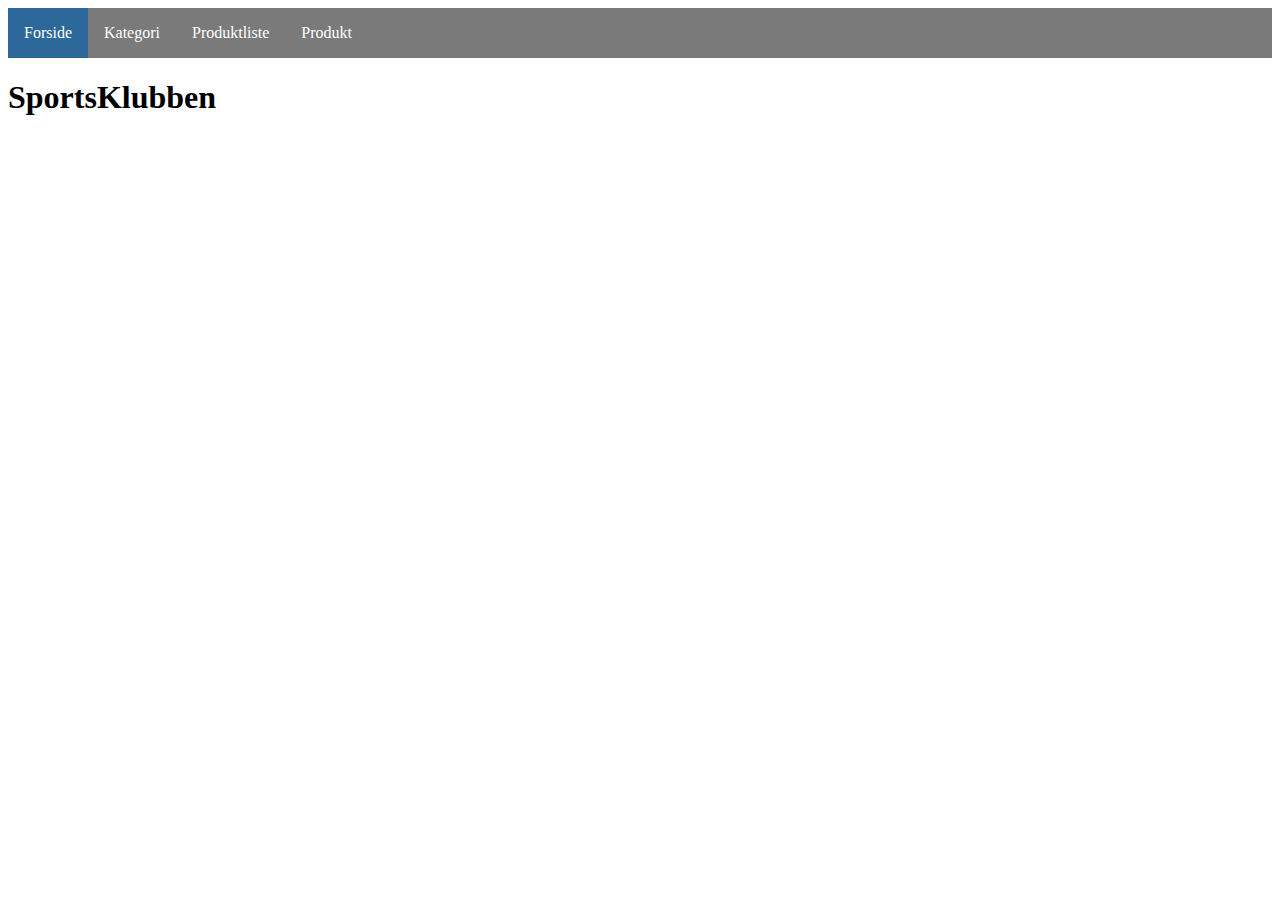
<file: index.html>
<!DOCTYPE html>
<html lang="en">
  <head>
    <meta charset="UTF-8" />
    <meta name="viewport" content="width=device-width, initial-scale=1.0" />
    <title>Sportsklubben</title>
    <link rel="stylesheet" href="style.css" />
  </head>
  <body>
    <header>
      <nav id="navbar" class="navbar">
        <ul>
          <li>
            <a href="index.html" class="home">Forside</a>
          </li>

          <li class="nav_div">
            <a href="kategori.html">Kategori</a>
          </li>
          <li class="nav_div">
            <a href="produktliste.html">Produktliste</a>
          </li>
          <li class="nav_div">
            <a href="produkt.html">Produkt</a>
          </li>
        </ul>

        <button id="burger_java" class="burger">
          <span class="icon_open">
            <svg
              xmlns="http://www.w3.org/2000/svg"
              class="icon icon-tabler icon-tabler-menu-2"
              width="44"
              height="44"
              viewBox="0 0 24 24"
              stroke-width="1.5"
              stroke="#2c3e50"
              fill="none"
              stroke-linecap="round"
              stroke-linejoin="round"
            >
              <path stroke="none" d="M0 0h24v24H0z" fill="none" />
              <path d="M4 6l16 0" />
              <path d="M4 12l16 0" />
              <path d="M4 18l16 0" />
            </svg>
          </span>
          <span class="icon_close">
            <svg
              xmlns="http://www.w3.org/2000/svg"
              class="icon icon-tabler icon-tabler-x"
              width="44"
              height="44"
              viewBox="0 0 24 24"
              stroke-width="1.5"
              stroke="#2c3e50"
              fill="none"
              stroke-linecap="round"
              stroke-linejoin="round"
            >
              <path stroke="none" d="M0 0h24v24H0z" fill="none" />
              <path d="M18 6l-12 12" />
              <path d="M6 6l12 12" />
            </svg>
          </span>
        </button>
      </nav>
    </header>
    <main><h1>SportsKlubben</h1></main>
    <script src="script.js"></script>
  </body>
</html>
</file>
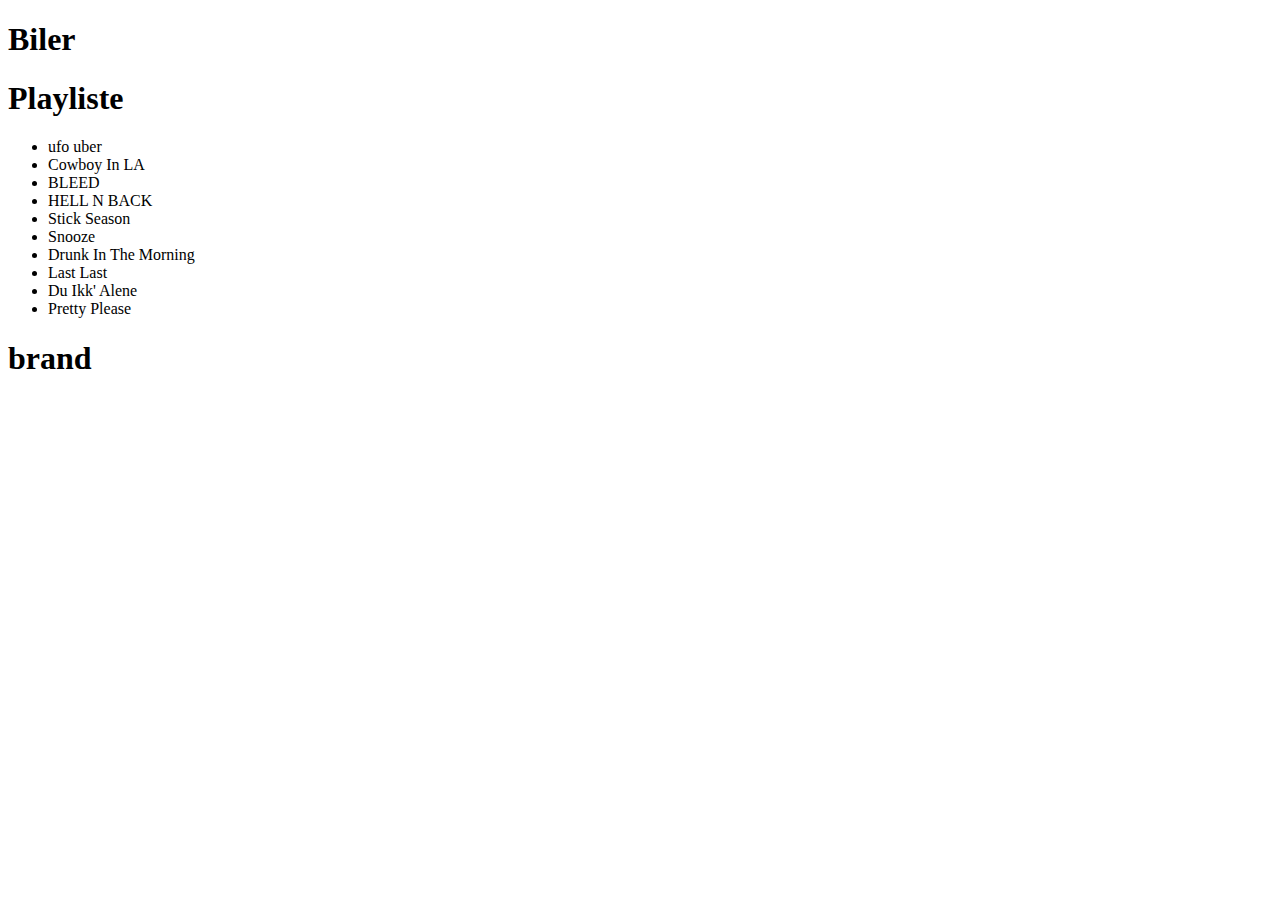
<file: array.html>
<!DOCTYPE html>
<html lang="en">
  <head>
    <meta charset="UTF-8" />
    <meta name="viewport" content="width=device-width, initial-scale=1.0" />
    <title>Frugt</title>
  </head>
  <body>
    <h1>Biler</h1>
    <template
      ><article id="bilkort">
        <img src="" alt="" />
        <h2>model</h2>
        <p>molor</p>
      </article></template
    >
    <h1>Playliste</h1>
    <ul></ul>
    <h1>brand</h1>

    <script>
      const liste = document.querySelector("ul");

      const frugter = [
        "ufo uber",
        "Cowboy In LA",
        "BLEED",
        "HELL N BACK",
        "Stick Season",
        "Snooze",
        "Drunk In The Morning",
        "Last Last",
        "Du Ikk' Alene",
        "Pretty Please",
      ];

      frugter.forEach(putListe);

      function putListe(element) {
        console.log(element);
        liste.innerHTML += "<li>" + element + "</li>";
      }
    </script>
  </body>
</html>
</file>
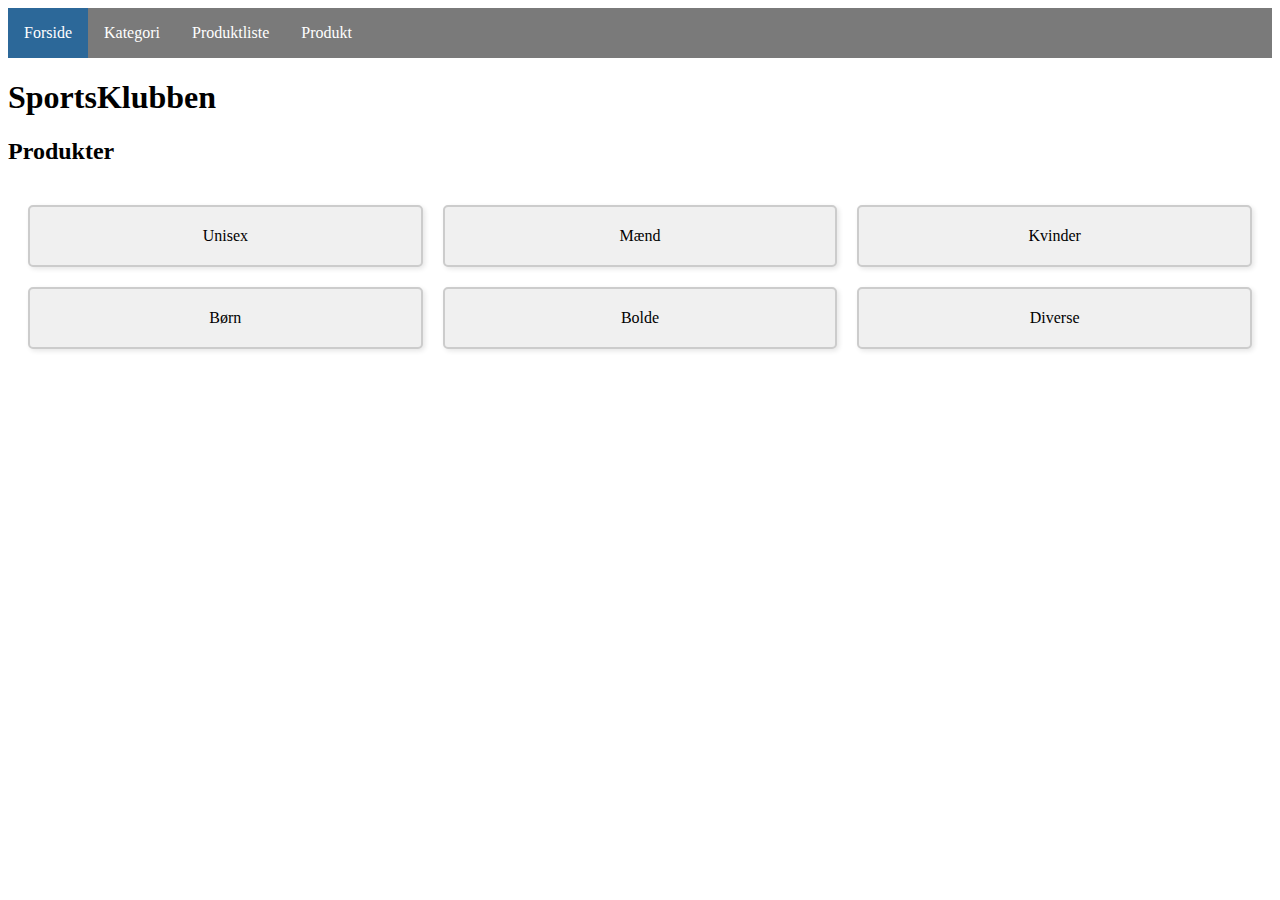
<file: kategori.html>
<!DOCTYPE html>
<html lang="en">
  <head>
    <meta charset="UTF-8" />
    <meta name="viewport" content="width=device-width, initial-scale=1.0" />
    <title>Sportsklubben</title>
    <link rel="stylesheet" href="style.css" />
    <link rel="stylesheet" href="kategori.css" />
  </head>
  <body>
    <header>
      <nav id="navbar" class="navbar">
        <ul>
          <li>
            <a href="index.html" class="home">Forside</a>
          </li>

          <li class="nav_div">
            <a href="kategori.html">Kategori</a>
          </li>
          <li class="nav_div">
            <a href="produktliste.html">Produktliste</a>
          </li>
          <li class="nav_div">
            <a href="produkt.html">Produkt</a>
          </li>
        </ul>

        <button id="burger_java" class="burger">
          <span class="icon_open">
            <svg
              xmlns="http://www.w3.org/2000/svg"
              class="icon icon-tabler icon-tabler-menu-2"
              width="44"
              height="44"
              viewBox="0 0 24 24"
              stroke-width="1.5"
              stroke="#2c3e50"
              fill="none"
              stroke-linecap="round"
              stroke-linejoin="round"
            >
              <path stroke="none" d="M0 0h24v24H0z" fill="none" />
              <path d="M4 6l16 0" />
              <path d="M4 12l16 0" />
              <path d="M4 18l16 0" />
            </svg>
          </span>
          <span class="icon_close">
            <svg
              xmlns="http://www.w3.org/2000/svg"
              class="icon icon-tabler icon-tabler-x"
              width="44"
              height="44"
              viewBox="0 0 24 24"
              stroke-width="1.5"
              stroke="#2c3e50"
              fill="none"
              stroke-linecap="round"
              stroke-linejoin="round"
            >
              <path stroke="none" d="M0 0h24v24H0z" fill="none" />
              <path d="M18 6l-12 12" />
              <path d="M6 6l12 12" />
            </svg>
          </span>
        </button>
      </nav>
    </header>
    <main>
      <h1>SportsKlubben</h1>
      <h2>Produkter</h2>
      <div class="kategori_grid">
        <div class="kategori_box">Unisex</div>
        <div class="kategori_box">Mænd</div>
        <div class="kategori_box">Kvinder</div>
        <div class="kategori_box">Børn</div>
        <div class="kategori_box">Bolde</div>
        <div class="kategori_box">Diverse</div>
      </div>
    </main>
    <script src="script.js"></script>
  </body>
</html>
</file>
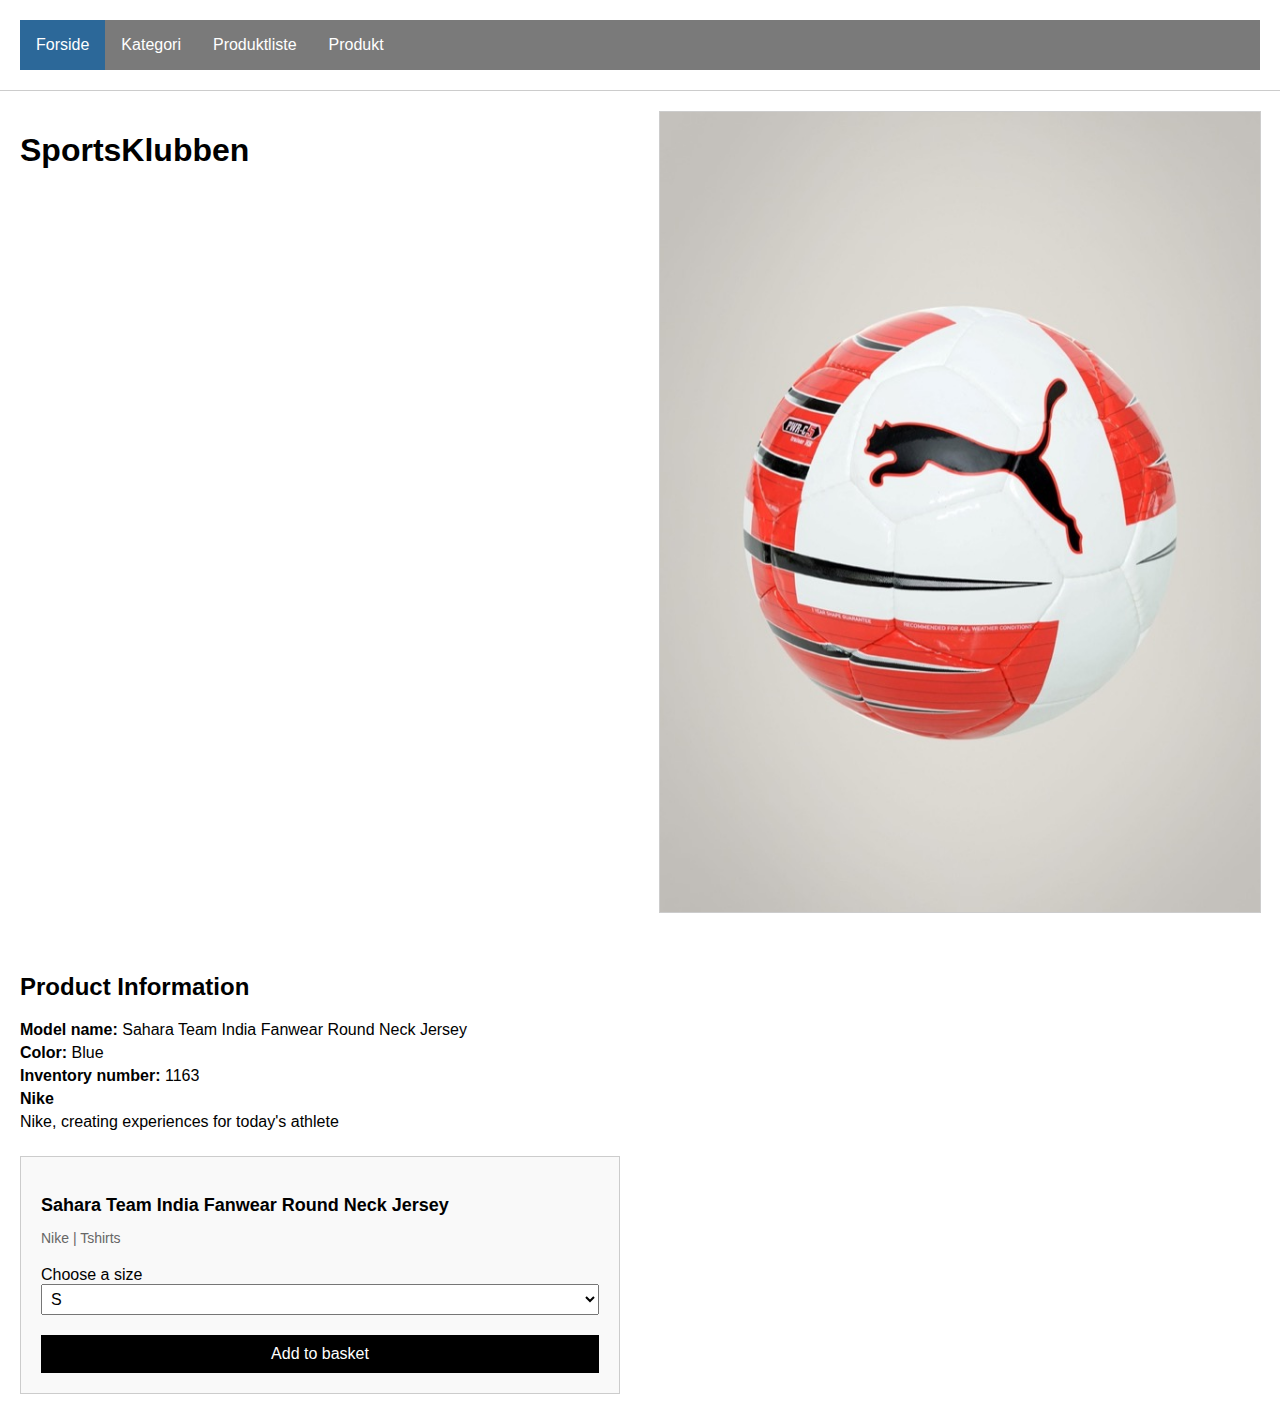
<file: produkt.html>
<!DOCTYPE html>
<html lang="en">
  <head>
    <meta charset="UTF-8" />
    <meta name="viewport" content="width=device-width, initial-scale=1.0" />
    <title>Sportsklubben</title>
    <link rel="stylesheet" href="style.css" />
    <link rel="stylesheet" href="produkt.css" />
  </head>
  <body>
    <header>
      <nav id="navbar" class="navbar">
        <ul>
          <li>
            <a href="index.html" class="home">Forside</a>
          </li>

          <li class="nav_div">
            <a href="kategori.html">Kategori</a>
          </li>
          <li class="nav_div">
            <a href="produktliste.html">Produktliste</a>
          </li>
          <li class="nav_div">
            <a href="produkt.html">Produkt</a>
          </li>
        </ul>

        <button id="burger_java" class="burger">
          <span class="icon_open">
            <svg
              xmlns="http://www.w3.org/2000/svg"
              class="icon icon-tabler icon-tabler-menu-2"
              width="44"
              height="44"
              viewBox="0 0 24 24"
              stroke-width="1.5"
              stroke="#2c3e50"
              fill="none"
              stroke-linecap="round"
              stroke-linejoin="round"
            >
              <path stroke="none" d="M0 0h24v24H0z" fill="none" />
              <path d="M4 6l16 0" />
              <path d="M4 12l16 0" />
              <path d="M4 18l16 0" />
            </svg>
          </span>
          <span class="icon_close">
            <svg
              xmlns="http://www.w3.org/2000/svg"
              class="icon icon-tabler icon-tabler-x"
              width="44"
              height="44"
              viewBox="0 0 24 24"
              stroke-width="1.5"
              stroke="#2c3e50"
              fill="none"
              stroke-linecap="round"
              stroke-linejoin="round"
            >
              <path stroke="none" d="M0 0h24v24H0z" fill="none" />
              <path d="M18 6l-12 12" />
              <path d="M6 6l12 12" />
            </svg>
          </span>
        </button>
      </nav>
    </header>

    <main class="product-container">
      <h1>SportsKlubben</h1>
      <!-- Left column: Product Image -->
      <div class="left-column">
        <img
          src="bold.webp"
          alt="Sahara Team India Fanwear Round Neck Jersey"
        />
      </div>

      <!-- Right column: Product Information and Purchase Section -->
      <div class="right-column">
        <div class="product-details">
          <h2>Product Information</h2>
          <p>
            <strong>Model name:</strong> Sahara Team India Fanwear Round Neck
            Jersey
          </p>
          <p><strong>Color:</strong> Blue</p>
          <p><strong>Inventory number:</strong> 1163</p>
          <p><strong>Nike</strong></p>
          <p>Nike, creating experiences for today's athlete</p>
        </div>
        <div class="purchase-section">
          <h3>Sahara Team India Fanwear Round Neck Jersey</h3>
          <p>Nike | Tshirts</p>
          <label for="size">Choose a size</label>
          <select id="size" name="size">
            <option value="S">S</option>
            <option value="M">M</option>
            <option value="L">L</option>
            <option value="XL">XL</option>
          </select>
          <button>Add to basket</button>
        </div>
      </div>
    </main>

    <script>
      const endpoint = "https://kea-alt-del.dk/t7/api/products?limit=50";

      const skabelon = document.querySelector("template").content;
      const sektion = document.querySelector("section");

      fetch(endpoint)
        .then((res) => res.json())
        .then(visListe);

      function visListe(data) {
        data.forEach((piece) => {
          console.log(piece);

          const kopi = skabelon.cloneNode(true);
          kopi.querySelector("h2").textContent = piece.productdisplayname;
          kopi.querySelector("h2").textContent = piece.productdisplayname;
          sektion.appendChild(kopi);
        });
      }
    </script>
    <script src="script.js"></script>
  </body>
</html>
</file>
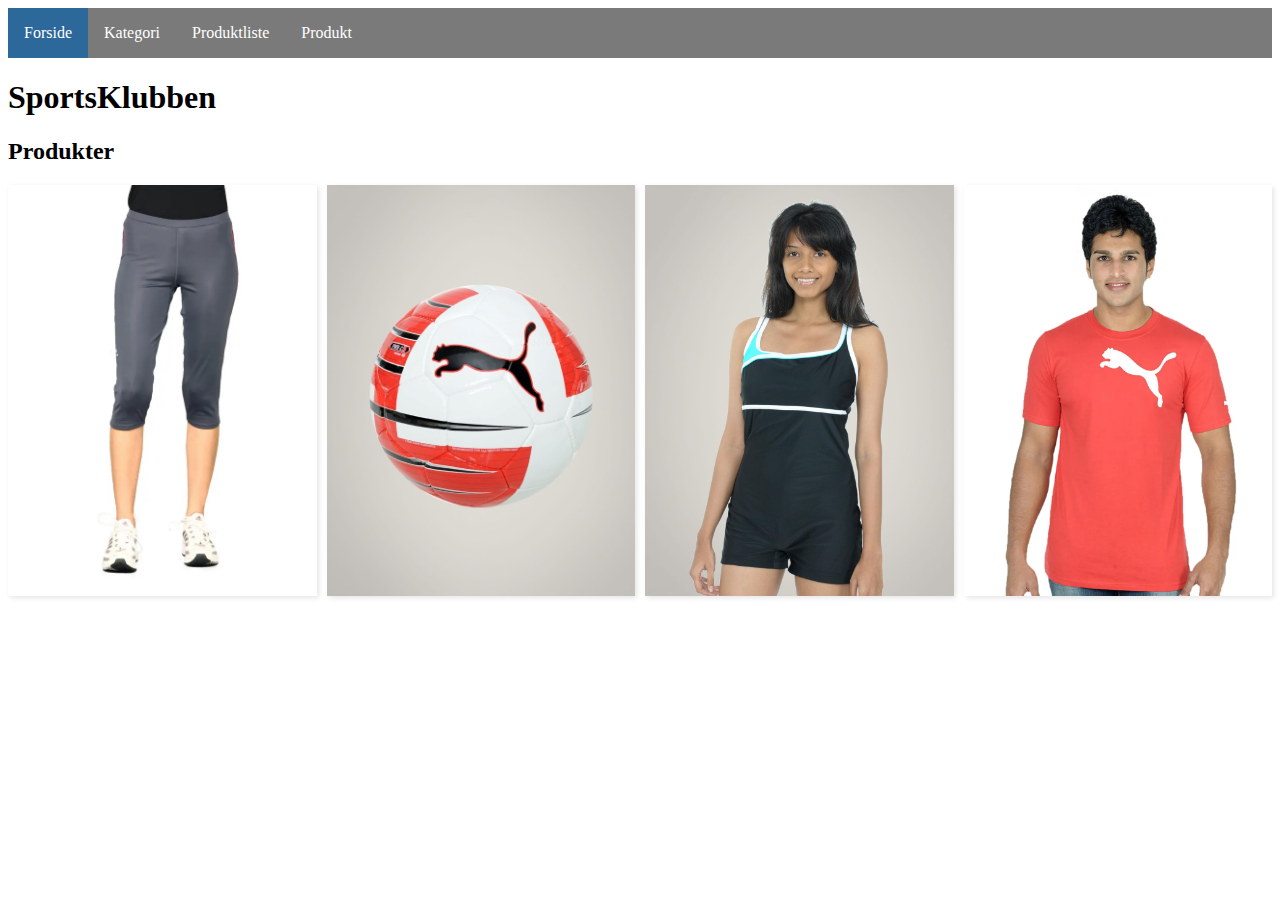
<file: produktliste.html>
<!DOCTYPE html>
<html lang="en">
  <head>
    <meta charset="UTF-8" />
    <meta name="viewport" content="width=device-width, initial-scale=1.0" />
    <title>Sportsklubben</title>
    <link rel="stylesheet" href="style.css" />
  </head>
  <body>
    <header>
      <nav id="navbar" class="navbar">
        <ul>
          <li>
            <a href="index.html" class="home">Forside</a>
          </li>

          <li class="nav_div">
            <a href="kategori.html">Kategori</a>
          </li>
          <li class="nav_div">
            <a href="produktliste.html">Produktliste</a>
          </li>
          <li class="nav_div">
            <a href="produkt.html">Produkt</a>
          </li>
        </ul>

        <button id="burger_java" class="burger">
          <span class="icon_open">
            <svg
              xmlns="http://www.w3.org/2000/svg"
              class="icon icon-tabler icon-tabler-menu-2"
              width="44"
              height="44"
              viewBox="0 0 24 24"
              stroke-width="1.5"
              stroke="#2c3e50"
              fill="none"
              stroke-linecap="round"
              stroke-linejoin="round"
            >
              <path stroke="none" d="M0 0h24v24H0z" fill="none" />
              <path d="M4 6l16 0" />
              <path d="M4 12l16 0" />
              <path d="M4 18l16 0" />
            </svg>
          </span>
          <span class="icon_close">
            <svg
              xmlns="http://www.w3.org/2000/svg"
              class="icon icon-tabler icon-tabler-x"
              width="44"
              height="44"
              viewBox="0 0 24 24"
              stroke-width="1.5"
              stroke="#2c3e50"
              fill="none"
              stroke-linecap="round"
              stroke-linejoin="round"
            >
              <path stroke="none" d="M0 0h24v24H0z" fill="none" />
              <path d="M18 6l-12 12" />
              <path d="M6 6l12 12" />
            </svg>
          </span>
        </button>
      </nav>
    </header>
    <main>
      <h1>SportsKlubben</h1>
      <h2>Produkter</h2>
      <div class="produktliste_grid">
        <ul>
          <li><img class="bukser" src="bukser.webp" alt="bukser" /></li>
          <li><img class="bold" src="bold.webp" alt="bold" /></li>
          <li><img class="woman" src="woman.webp" alt="woman" /></li>
          <li><img class="man" src="mand.webp" alt="man" /></li>
        </ul>
      </div>
    </main>
    <script src="script.js"></script>
  </body>
</html>
</file>
<file: style.css>
.navbar {
  background-color: #7a7a7a;
  color: #ffffff;
  position: relative;
}

.navbar ul {
  margin: unset;
  padding: unset;
  list-style: none;
  display: flex;
}

.navbar .nav_div {
  display: flex;
}

.navbar a {
  padding: 1em;
  display: inline-block;
  color: inherit;
  text-decoration: none;
}

.navbar a.home {
  background-color: rgb(44, 104, 153);
}

.navbar a:hover {
  background-color: #393434;
}

.navbar .burger {
  position: absolute;
  top: 0;
  right: 0;
  border: unset;
  background: unset;
  cursor: pointer;
  display: none;
}

.navbar .burger svg {
  stroke: #ffffff;
}

.navbar .burger .icon_close {
  display: none;
}

@media screen and (max-width: 650px) {
  .navbar.open ul {
    display: block;
  }

  .navbar.open .nav_div {
    display: block;
  }

  .navbar.open a {
    display: block;
  }

  .navbar .nav_div {
    display: none;
  }

  .navbar .burger {
    display: block;
  }

  .navbar.open .burger .icon_open {
    display: none;
  }

  .navbar.open .burger .icon_close {
    display: block;
  }
}

.produktliste_grid ul {
  display: grid;
  grid-template-columns: repeat(4, 1fr);
  gap: 10px;
  list-style-type: none;
  padding: 0;
  margin: 0;
}

.produktliste_grid li {
  display: flex;
  justify-content: center;
  align-items: center;
}

.produktliste_grid img {
  max-width: 100%;
  height: auto;
  box-shadow: 2px 2px 5px rgba(0, 0, 0, 0.1); /* Let skygge for dybde */
  cursor: pointer; /* Ændrer cursoren til en pegefinger ved hover */
  transition: transform 0.3s ease, box-shadow 0.3s ease; /* Glat overgang til hover-effekter */
}

.produktliste_grid img:hover {
  transform: translateY(-5px); /* Løfter boksen en smule op */
  box-shadow: 4px 4px 10px rgba(0, 0, 0, 0.2); /* Forstærker skyggen ved hover */
  background-color: #e0e0e0; /* Ændrer baggrundsfarven en smule ved hover */
}
</file>
<file: kategori.css>
.kategori_grid {
  display: grid;
  grid-template-columns: repeat(3, 1fr); /* Tre kolonner */
  gap: 20px; /* Afstand mellem boksene */
  padding: 20px; /* Indre margin for grid'en */
}

.kategori_box {
  background-color: #f0f0f0; /* Lys grå baggrund */
  padding: 20px; /* Indre margin for hver boks */
  text-align: center; /* Centrer tekst i boksen */
  border: 2px solid #ccc; /* Tynd kant omkring boksen */
  border-radius: 5px; /* Bløde hjørner */
  font-size: 16px; /* Juster tekststørrelse */
  box-shadow: 2px 2px 5px rgba(0, 0, 0, 0.1); /* Let skygge for dybde */
  cursor: pointer; /* Ændrer cursoren til en pegefinger ved hover */
  transition: transform 0.3s ease, box-shadow 0.3s ease; /* Glat overgang til hover-effekter */
}

.kategori_box:hover {
  transform: translateY(-5px); /* Løfter boksen en smule op */
  box-shadow: 4px 4px 10px rgba(0, 0, 0, 0.2); /* Forstærker skyggen ved hover */
  background-color: #e0e0e0; /* Ændrer baggrundsfarven en smule ved hover */
}
</file>
<file: produkt.css>
body {
  font-family: Arial, sans-serif;
  margin: 0;
  padding: 0;
  background-color: #fff;
}

header {
  padding: 20px;
  background-color: #fff;
  border-bottom: 1px solid #ccc;
}

.logo {
  font-size: 24px;
  font-weight: bold;
  color: #000;
}

.logo span {
  color: red;
}

.breadcrumb {
  list-style: none;
  padding: 0;
  margin: 10px 0;
  display: flex;
  font-size: 14px;
}

.breadcrumb li {
  margin-right: 5px;
}

.breadcrumb li::after {
  content: ">";
  margin-left: 5px;
}

.breadcrumb li:last-child::after {
  content: "";
  margin-left: 0;
}

.breadcrumb a {
  text-decoration: none;
  color: #000;
}

/* Grid container that splits into left and right columns */
.product-container {
  display: grid;
  grid-template-columns: 1fr 1fr; /* Two equal-width columns */
  gap: 40px; /* Space between the two columns */
  padding: 20px;
}

.left-column {
  display: flex;
  justify-content: center;
  align-items: center;
}

.left-column img {
  max-width: 100%;
  height: auto;
  border: 1px solid #ccc;
}

.right-column {
  display: grid;
  gap: 20px; /* Space between product details and purchase section */
}

.product-details h2 {
  font-size: 24px;
  margin-bottom: 20px;
}

.product-details p {
  font-size: 16px;
  margin: 5px 0;
}

.purchase-section {
  background-color: #f9f9f9;
  padding: 20px;
  border: 1px solid #ccc;
}

.purchase-section h3 {
  font-size: 18px;
  margin-bottom: 10px;
}

.purchase-section p {
  margin-bottom: 20px;
  font-size: 14px;
  color: #666;
}

.purchase-section select {
  width: 100%;
  padding: 5px;
  margin-bottom: 20px;
  font-size: 16px;
}

.purchase-section button {
  width: 100%;
  padding: 10px;
  background-color: #000;
  color: #fff;
  border: none;
  font-size: 16px;
  cursor: pointer;
}

.purchase-section button:hover {
  background-color: #444;
}
</file>
